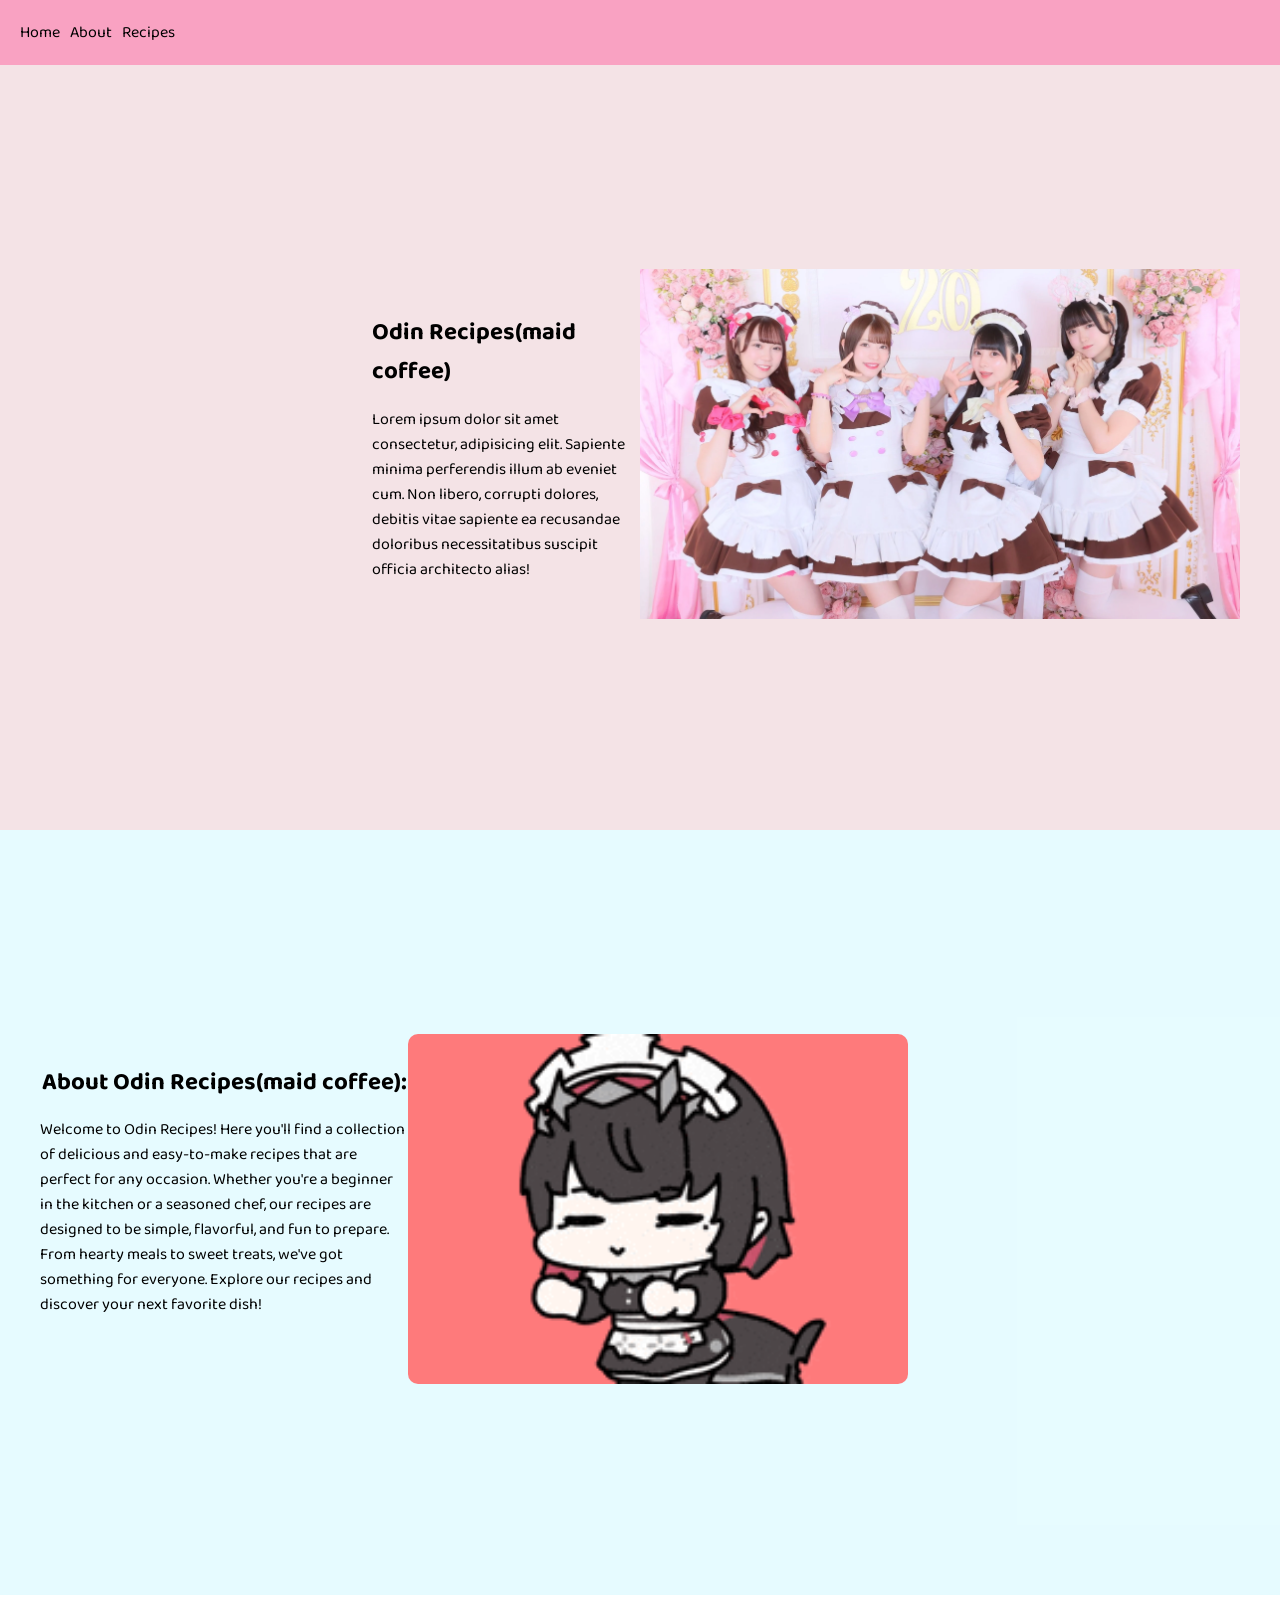
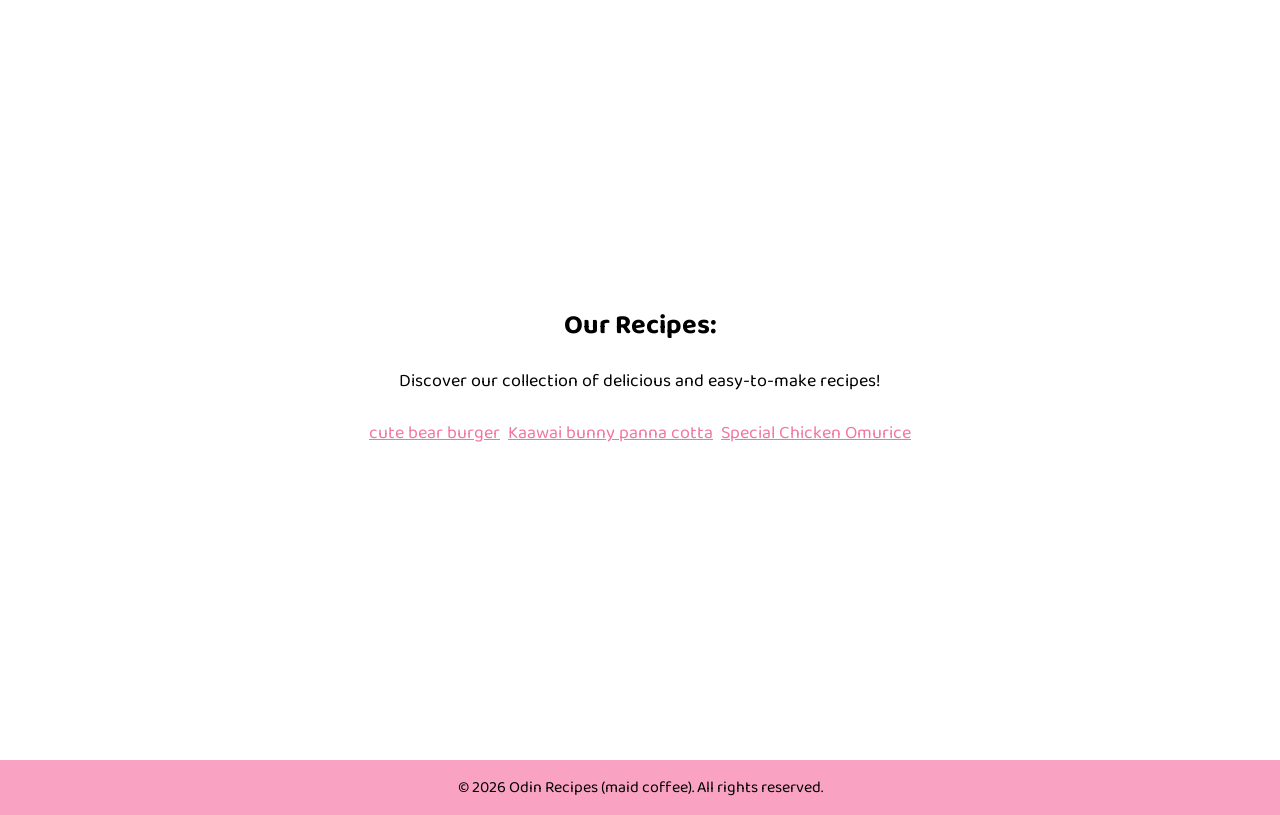
<file: index.html>
<!DOCTYPE html>
<html lang="en">
<head>
    <meta charset="UTF-8">
    <meta name="viewport" content="width=device-width, initial-scale=1.0">
    <link rel="stylesheet" href="style.css">
    <title>Odin Recipes</title>
</head>
<body>

    <!-- navigation menu -->
     <nav>
        <ul>
            <li><a href="#home">Home</a></li>
            <li><a href="#about">About</a></li>
            <li><a href="#recipes">Recipes</a></li>
        </ul>
     </nav>
    <section id="home">
        <div class="home-container">
            <div class="home-div1">
                 <h1>Odin Recipes(maid coffee)</h1>
                 <p>Lorem ipsum dolor sit amet consectetur, adipisicing elit. Sapiente minima perferendis illum ab eveniet cum. Non libero, corrupti dolores, debitis vitae sapiente ea recusandae doloribus necessitatibus suscipit officia architecto alias!</p>
             </div>
             <div class="home-div2">
                 <img src="images/stuff3.png" alt="Odin Recipes">
             </div>
        </div>
    </section>

    <section id="about">
        <div class="about-container">
            <div class="about-div1">
                <h1>About Odin Recipes(maid coffee): </h1>
                <p>Welcome to Odin Recipes! Here you'll find a collection of delicious and easy-to-make recipes that are perfect for any occasion. Whether you're a beginner in the kitchen or a seasoned chef, our recipes are designed to be simple, flavorful, and fun to prepare. From hearty meals to sweet treats, we've got something for everyone. Explore our recipes and discover your next favorite dish!</p>
            </div>
            <div class="about-div2">
                <img src="images/maid2.gif" alt="Odin Recipes">
            </div>
        </div>
    </section >
  
   <section id="recipes">
    <div class="recipes-div1">
        <h1>Our Recipes:</h1>
        <p>Discover our collection of delicious and easy-to-make recipes!</p>
        <ul>
            <li><a href="recipes/bear-burger.html">cute bear burger</a></li>
            <li><a href="recipes/bunny-panna-cotta.html">Kaawai bunny panna cotta</a></li>
            <li><a href="recipes/special-chiken-omurice.html">Special Chicken Omurice</a></li>
        </ul>
    </div>
   </section>

    <footer>
        <p>&copy; 2026 Odin Recipes (maid coffee). All rights reserved.</p>
    </footer>

</body>
</html>
</file>
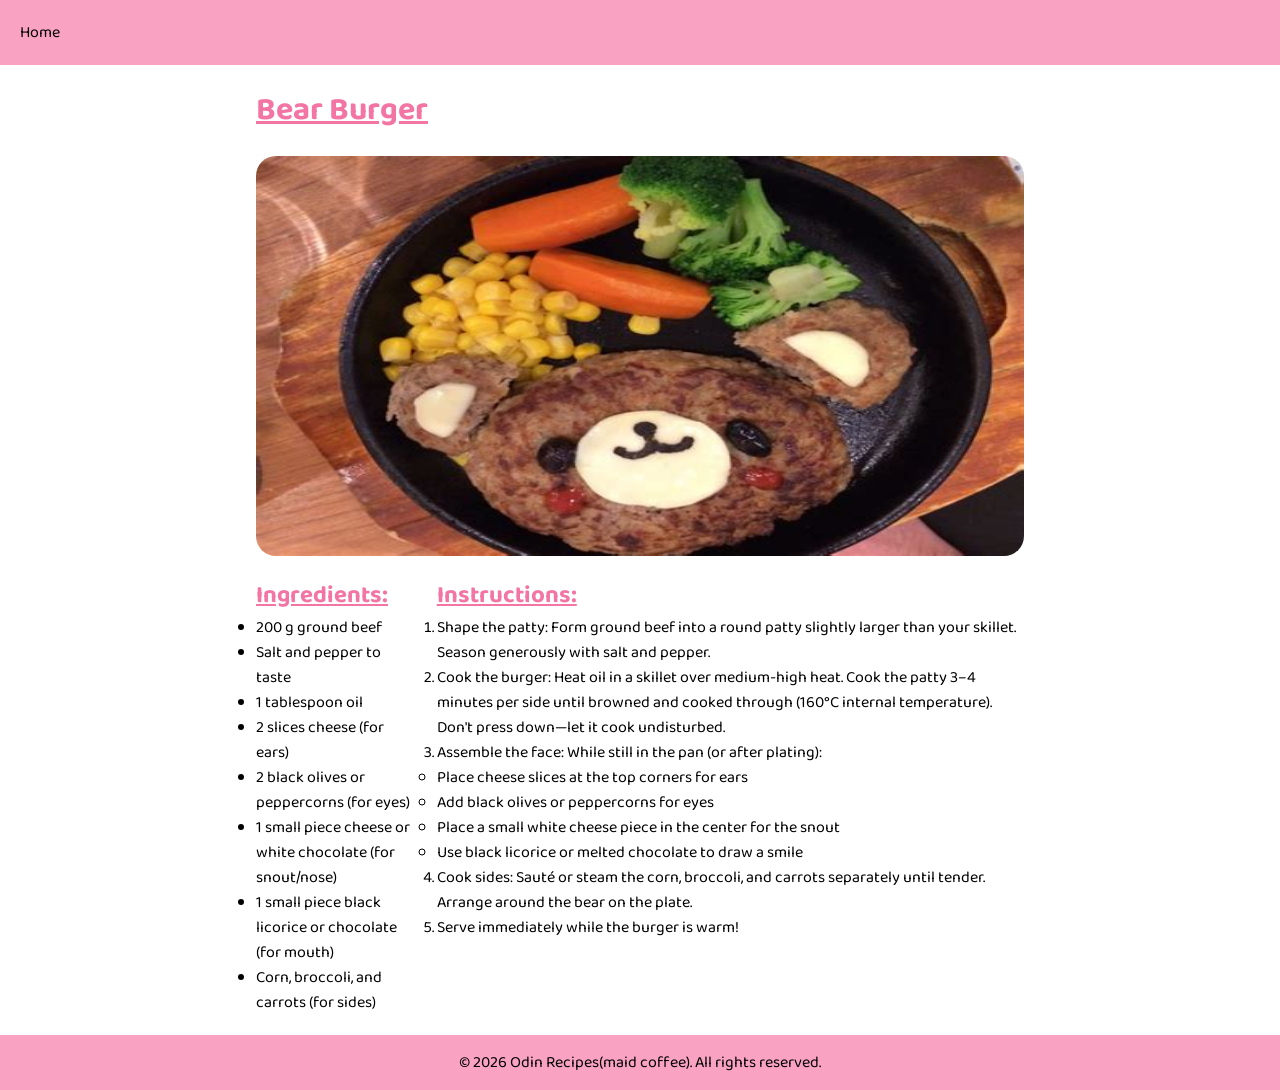
<file: recipes/bear-burger.html>
<!DOCTYPE html>
<html lang="en">
    <head>
       <meta charset="UTF-8">
       <meta name="viewport" content="width=device-width, initial-scale=1.0">
       <link rel="stylesheet" href="../style.css">
       <title>Bear Burger</title>
    </head> 
    <body>
        <nav>
            <ul>
                <li><a href="../index.html">Home</a></li>
            </ul>
        </nav>
        <div class="main-recipe-container">
            <div class="recipe-container">
                <div class="recipe-container1"> 
                    <h1>Bear Burger</h1>
                    <img src="../images/bear-burger.jpg" alt="Bear Burger dish">
                </div>
                <div class="recipe-container2">
                    <div>
                        <h2>Ingredients:</h2>
                        <ul>
                            <li>200 g ground beef</li>
                            <li>Salt and pepper to taste</li>
                            <li>1 tablespoon oil</li>
                            <li>2 slices cheese (for ears)</li>
                            <li>2 black olives or peppercorns (for eyes)</li>
                            <li>1 small piece cheese or white chocolate (for snout/nose)</li>
                            <li>1 small piece black licorice or chocolate (for mouth)</li>
                            <li>Corn, broccoli, and carrots (for sides)</li>
                        </ul>
                    </div>
                    <div>
                        <h2>Instructions:</h2>
                        <ol>
                            <li>Shape the patty: Form ground beef into a round patty slightly larger than your skillet. Season generously with salt and pepper.</li>
                            <li>Cook the burger: Heat oil in a skillet over medium-high heat. Cook the patty 3–4 minutes per side until browned and cooked through (160°C internal temperature). Don't press down—let it cook undisturbed.</li>
                            <li>Assemble the face: While still in the pan (or after plating):
                                <ul>
                                    <li>Place cheese slices at the top corners for ears</li>
                                    <li>Add black olives or peppercorns for eyes</li>
                                    <li>Place a small white cheese piece in the center for the snout</li>
                                    <li>Use black licorice or melted chocolate to draw a smile</li>
                                </ul>
                            </li>
                            <li>Cook sides: Sauté or steam the corn, broccoli, and carrots separately until tender. Arrange around the bear on the plate.</li>
                            <li>Serve immediately while the burger is warm!</li>
                        </ol>
                    </div>
                </div>
            </div>
        </div>
    <footer>
        <p>&copy; 2026 Odin Recipes(maid coffee). All rights reserved.</p>
    </footer>
    </body>
</html>
</file>
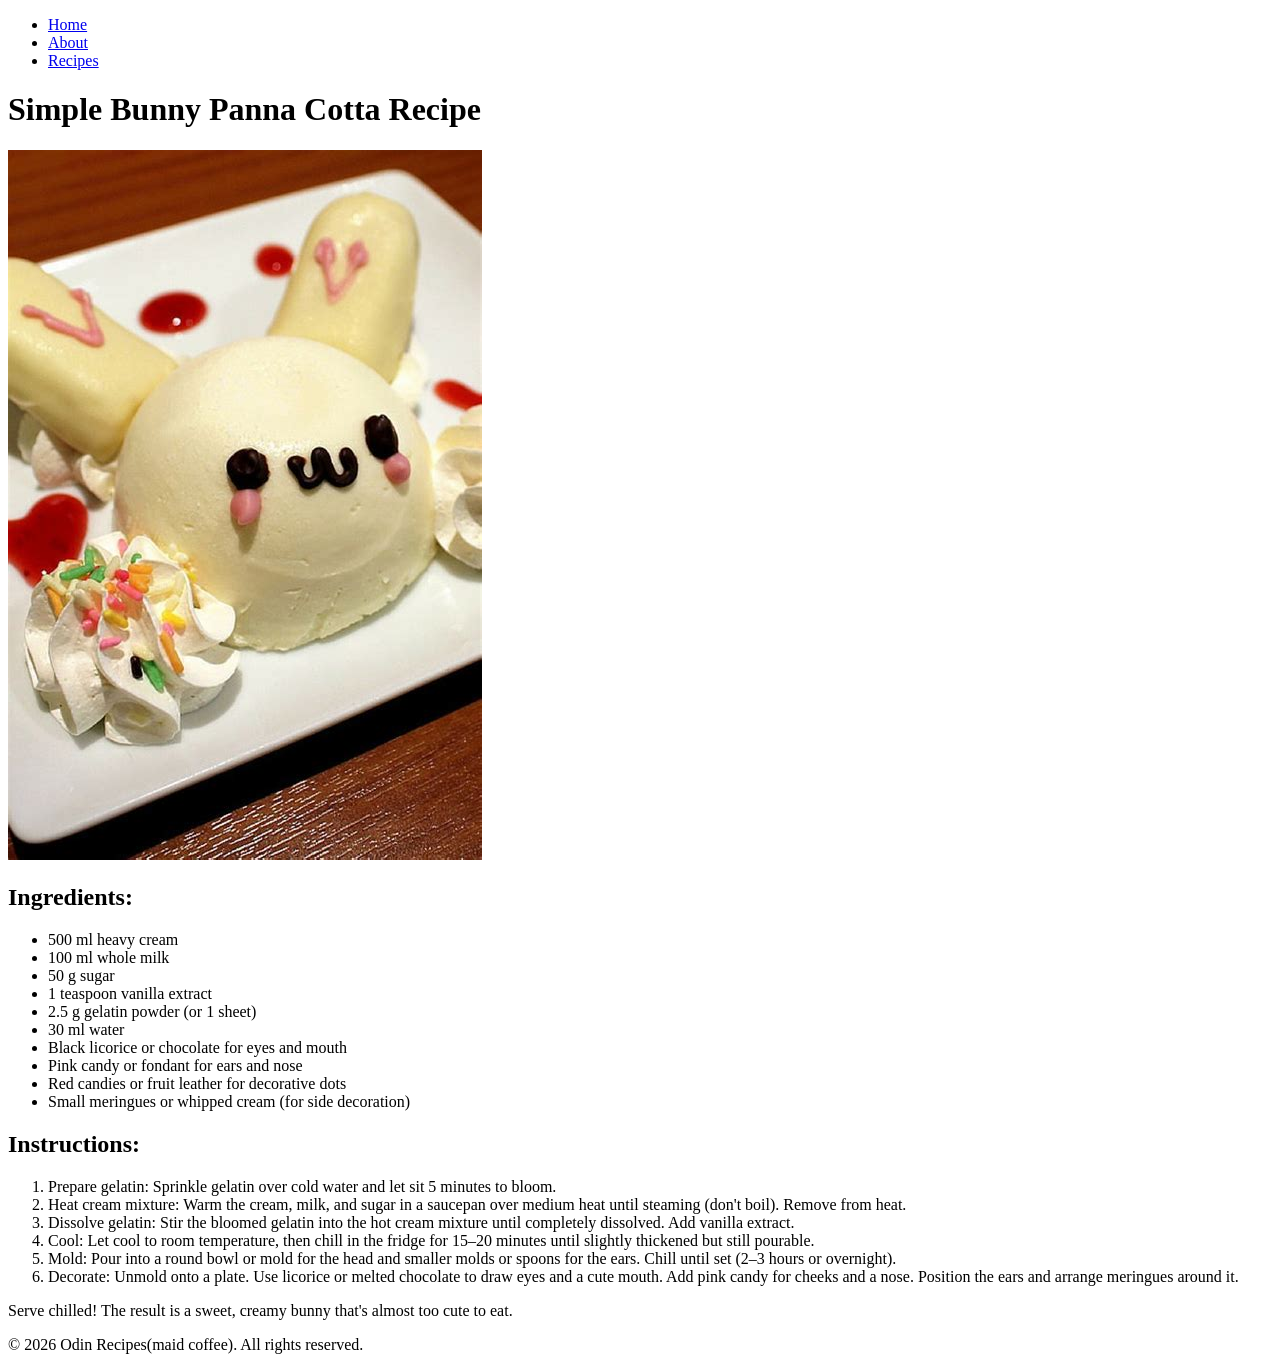
<file: recipes/bunny-panna-cotta.html>
<!DOCTYPE html>
<html lang="en">
<head>
    <meta charset="UTF-8">
    <meta name="viewport" content="width=device-width, initial-scale=1.0">
    <title>Simple Bunny Panna Cotta Recipe</title>
</head>
<body>
    <nav>
    <ul>
        <li><a href="#home">Home</a></li>
        <li><a href="#about">About</a></li>
        <li><a href="#recipes">Recipes</a></li>
    </ul>
    </nav>
    <div>
        <h1>Simple Bunny Panna Cotta Recipe</h1>
        <img src="../images/bunny-panna-cotta.jpg" alt="Kaawai Bunny Panna Cotta dessert">
        <br>
        <h2>Ingredients:</h2>

        <ul>
            <li>500 ml heavy cream</li>
            <li>100 ml whole milk</li>
            <li>50 g sugar</li>
            <li>1 teaspoon vanilla extract</li>
            <li>2.5 g gelatin powder (or 1 sheet)</li>
            <li>30 ml water</li>
            <li>Black licorice or chocolate for eyes and mouth</li>
            <li>Pink candy or fondant for ears and nose</li>
            <li>Red candies or fruit leather for decorative dots</li>
            <li>Small meringues or whipped cream (for side decoration)</li>
        </ul>
        <h2>Instructions:</h2>
        <ol>
            <li>Prepare gelatin: Sprinkle gelatin over cold water and let sit 5 minutes to bloom.</li>
            <li>Heat cream mixture: Warm the cream, milk, and sugar in a saucepan over medium heat until steaming (don't boil). Remove from heat.</li>
            <li>Dissolve gelatin: Stir the bloomed gelatin into the hot cream mixture until completely dissolved. Add vanilla extract.</li>
            <li>Cool: Let cool to room temperature, then chill in the fridge for 15–20 minutes until slightly thickened but still pourable.</li>
            <li>Mold: Pour into a round bowl or mold for the head and smaller molds or spoons for the ears. Chill until set (2–3 hours or overnight).</li>
            <li>Decorate: Unmold onto a plate. Use licorice or melted chocolate to draw eyes and a cute mouth. Add pink candy for cheeks and a nose. Position the ears and arrange meringues around it.</li>
        </ol>
        <p>Serve chilled! The result is a sweet, creamy bunny that's almost too cute to eat.</p>
    </div>
    <footer>
        <p>&copy; 2026 Odin Recipes(maid coffee). All rights reserved.</p>
    </footer>
</body>
</html>
</file>
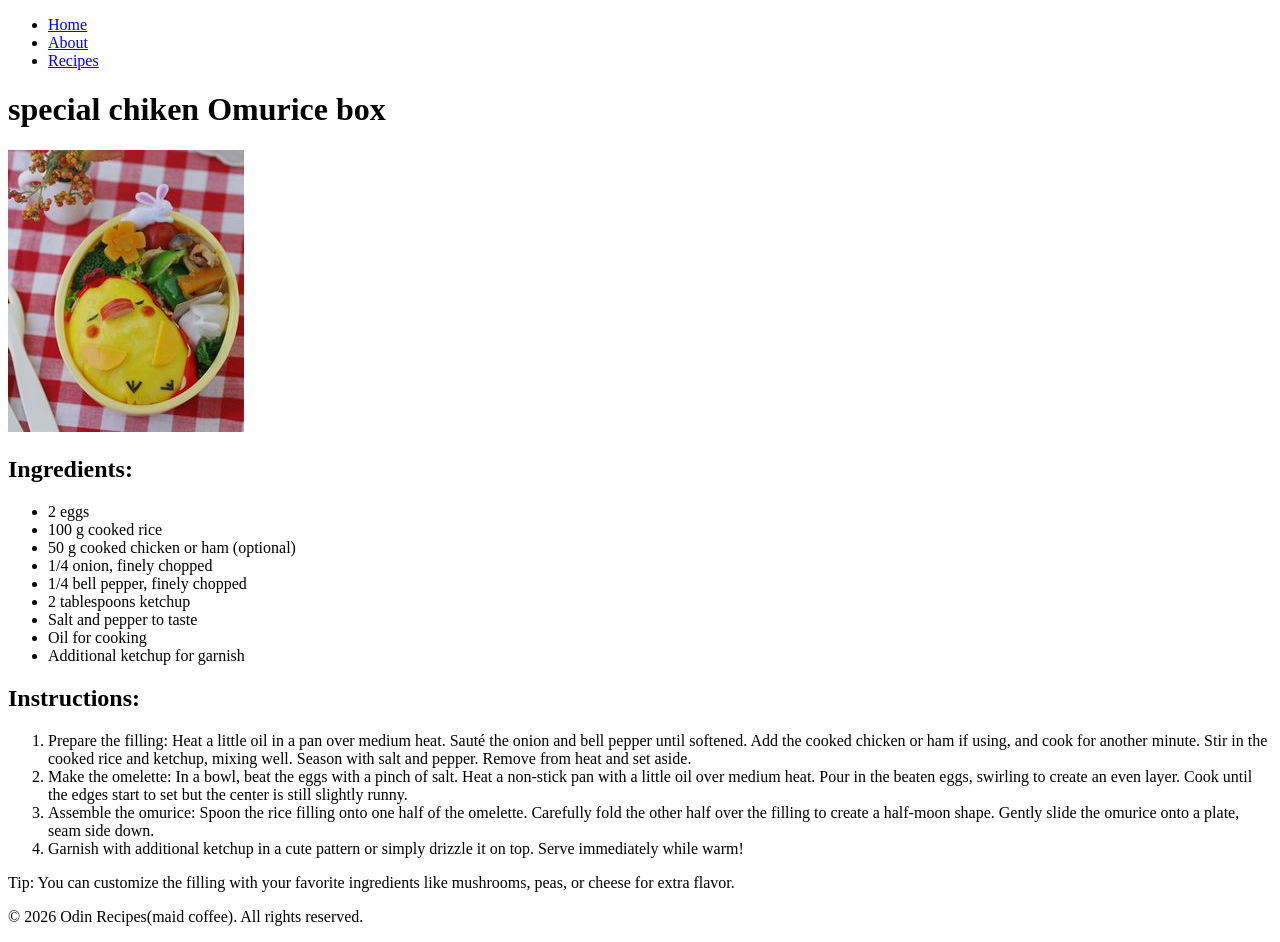
<file: recipes/special-chiken-omurice.html>
<!DOCTYPE html>
<html lang="en">
<head>
    <meta charset="UTF-8">
    <meta name="viewport" content="width=device-width, initial-scale=1.0">
    <title>Omurice</title>
</head>
<body>
    <nav>
    <ul>
        <li><a href="#home">Home</a></li>
        <li><a href="#about">About</a></li>
        <li><a href="#recipes">Recipes</a></li>
    </ul>
    </nav>
    <div>
    <h1>special chiken Omurice box</h1>
    <img src="../images/special-chiken-omurice.jpg" alt="Special Chicken Omurice dish">
    <br>
    <h2>Ingredients:</h2>
    <ul>
        <li>2 eggs</li>
        <li>100 g cooked rice</li>
        <li>50 g cooked chicken or ham (optional)</li>
        <li>1/4 onion, finely chopped</li>
        <li>1/4 bell pepper, finely chopped</li>
        <li>2 tablespoons ketchup</li>
        <li>Salt and pepper to taste</li>
        <li>Oil for cooking</li>
        <li>Additional ketchup for garnish</li>
    </ul>
    <h2>Instructions:</h2>
    <ol>
        <li>Prepare the filling: Heat a little oil in a pan over medium heat. Sauté the onion and bell pepper until softened. Add the cooked chicken or ham if using, and cook for another minute. Stir in the cooked rice and ketchup, mixing well. Season with salt and pepper. Remove from heat and set aside.</li>
        <li>Make the omelette: In a bowl, beat the eggs with a pinch of salt. Heat a non-stick pan with a little oil over medium heat. Pour in the beaten eggs, swirling to create an even layer. Cook until the edges start to set but the center is still slightly runny.</li>
        <li>Assemble the omurice: Spoon the rice filling onto one half of the omelette. Carefully fold the other half over the filling to create a half-moon shape. Gently slide the omurice onto a plate, seam side down.</li>
        <li>Garnish with additional ketchup in a cute pattern or simply drizzle it on top. Serve immediately while warm!</li>
    </ol>
    <p>Tip: You can customize the filling with your favorite ingredients like mushrooms, peas, or cheese for extra flavor.</p>
    </div>

    <footer>
        <p>&copy; 2026 Odin Recipes(maid coffee). All rights reserved.</p>
    </footer>
</body>
</html>
</file>
<file: style.css>
@import url('https://fonts.googleapis.com/css2?family=Baloo+2:wght@400;700&display=swap');

* {
    box-sizing: border-box;
    margin: 0;
    padding: 0;
    font-family: 'Baloo 2', cursive;
    /* outline: 2px solid black; */
}
body {
    display: flex;
    flex-direction: column;
    min-height: 100vh;
}
nav {
   background-color: #f9a2c2;
   width: 100%;
   padding: 15px;
   position: sticky;
   top: 0;
}
nav ul {
  display: flex;
  flex-direction: row;
  list-style: none;
  /* padding: 10px; */
  margin: 0;
}

nav ul li {
    padding: 5px;
}
nav ul li a {
    text-decoration: none;
    color: black;
}
 
#home {
    display: flex;
    width: 100%;
    justify-content: flex-end;
    align-items: center;
    background-color: #f4e3e6;
    padding-right: 40px;
    height: 85vh;
}
#home .home-container {
    display: flex;
    /* flex-direction: row-reverse; */
    justify-content: space-evenly;
    align-items: center;
    /* height: 85vh; */
    width: 70%;
}

#home .home-container .home-div1 {
    display: flex;
    /* gap: 40px; */
    height: 300px;
    flex-direction: column;
    justify-content: space-evenly;
    width: 400px;
}


#home .home-container .home-div2 img{
    width: 600px;
    height: 350px;
    object-fit: cover;
}
#about {
    display: flex;
    justify-content: flex-start;
    align-items: center;
    padding-left: 40px;
    width: 100%;
    background-color: rgba(226, 251, 255, 0.839);
    height: 85vh;
}
#about .about-container {
    display: flex;
    align-items: center;
    justify-content: space-evenly;
    width: 70%;
}
#about .about-container .about-div1 {
    display: flex;
    gap: 15px;
    height: 300px;
    flex-direction: column;
    align-items: center;
    /* justify-content: flex-end; */
    width: 400px;
}
#about .about-container .about-div2 img {
    width: 500px;
    height: 350px;
    object-fit: cover;
    border-radius: 10px;
}

#recipes {
    display: flex;
    flex-direction: row;
    justify-content: center;
    align-items: center;
    height: 85vh;
}

#recipes .recipes-div1 {
    display: flex;
    gap: 20px;
    height: auto;
    align-items: center;
    flex-direction: column;
    font-size: 18px;
    width: auto;
}
#recipes .recipes-div1 ul {
    display: flex;
}

#recipes .recipes-div1 ul li {
    list-style: none;
    padding: 4px;
} 
#recipes .recipes-div1 ul li a {
    color: rgb(242, 117, 163)
}

.main-recipe-container {
    display: flex;
    justify-content: center;    
    align-items: center;
    width: auto;
    height: 100%;
}

.recipe-container {
    display: flex;  
    flex-direction: column;
    padding: 20px 0px 20px 0px;
    width: 60%;
}

.recipe-container1 {
    display: flex;
    gap: 20px;
    flex-direction: column;
}
.recipe-container1 h1, .recipe-container2 h2 {
    color: rgb(242, 117, 163);
    text-decoration: underline;
}

.recipe-container2 {  
    margin-top: 20px;  
    display: flex;
    justify-content: space-evenly;
    gap: 20px;
    align-items: flex-start;
}

.recipe-container1 img {
    width: inherit;
    height: 400px;
    border-radius: 20px;
}
footer {
    margin-top: auto;
    background-color: #f9a2c2;
    width: 100%;
    padding: 15px;
    text-align: center;
}
</file>
